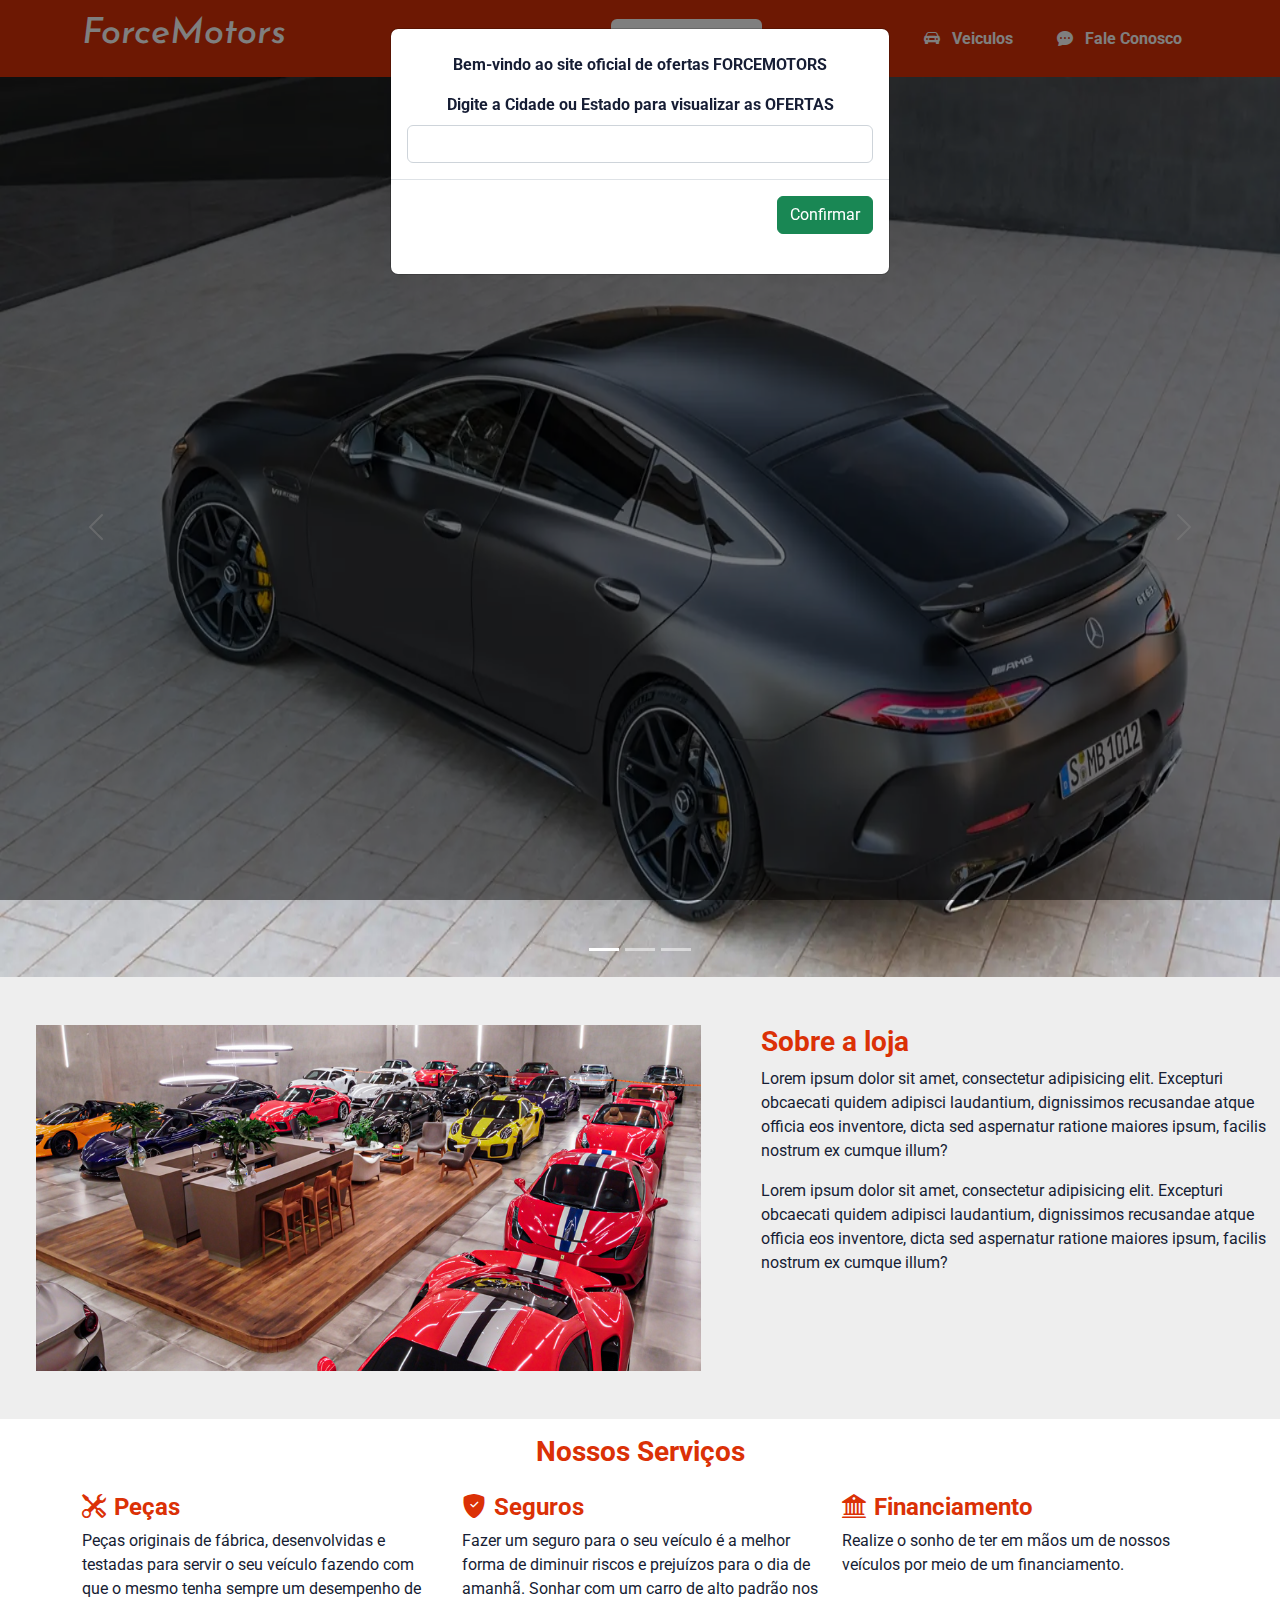
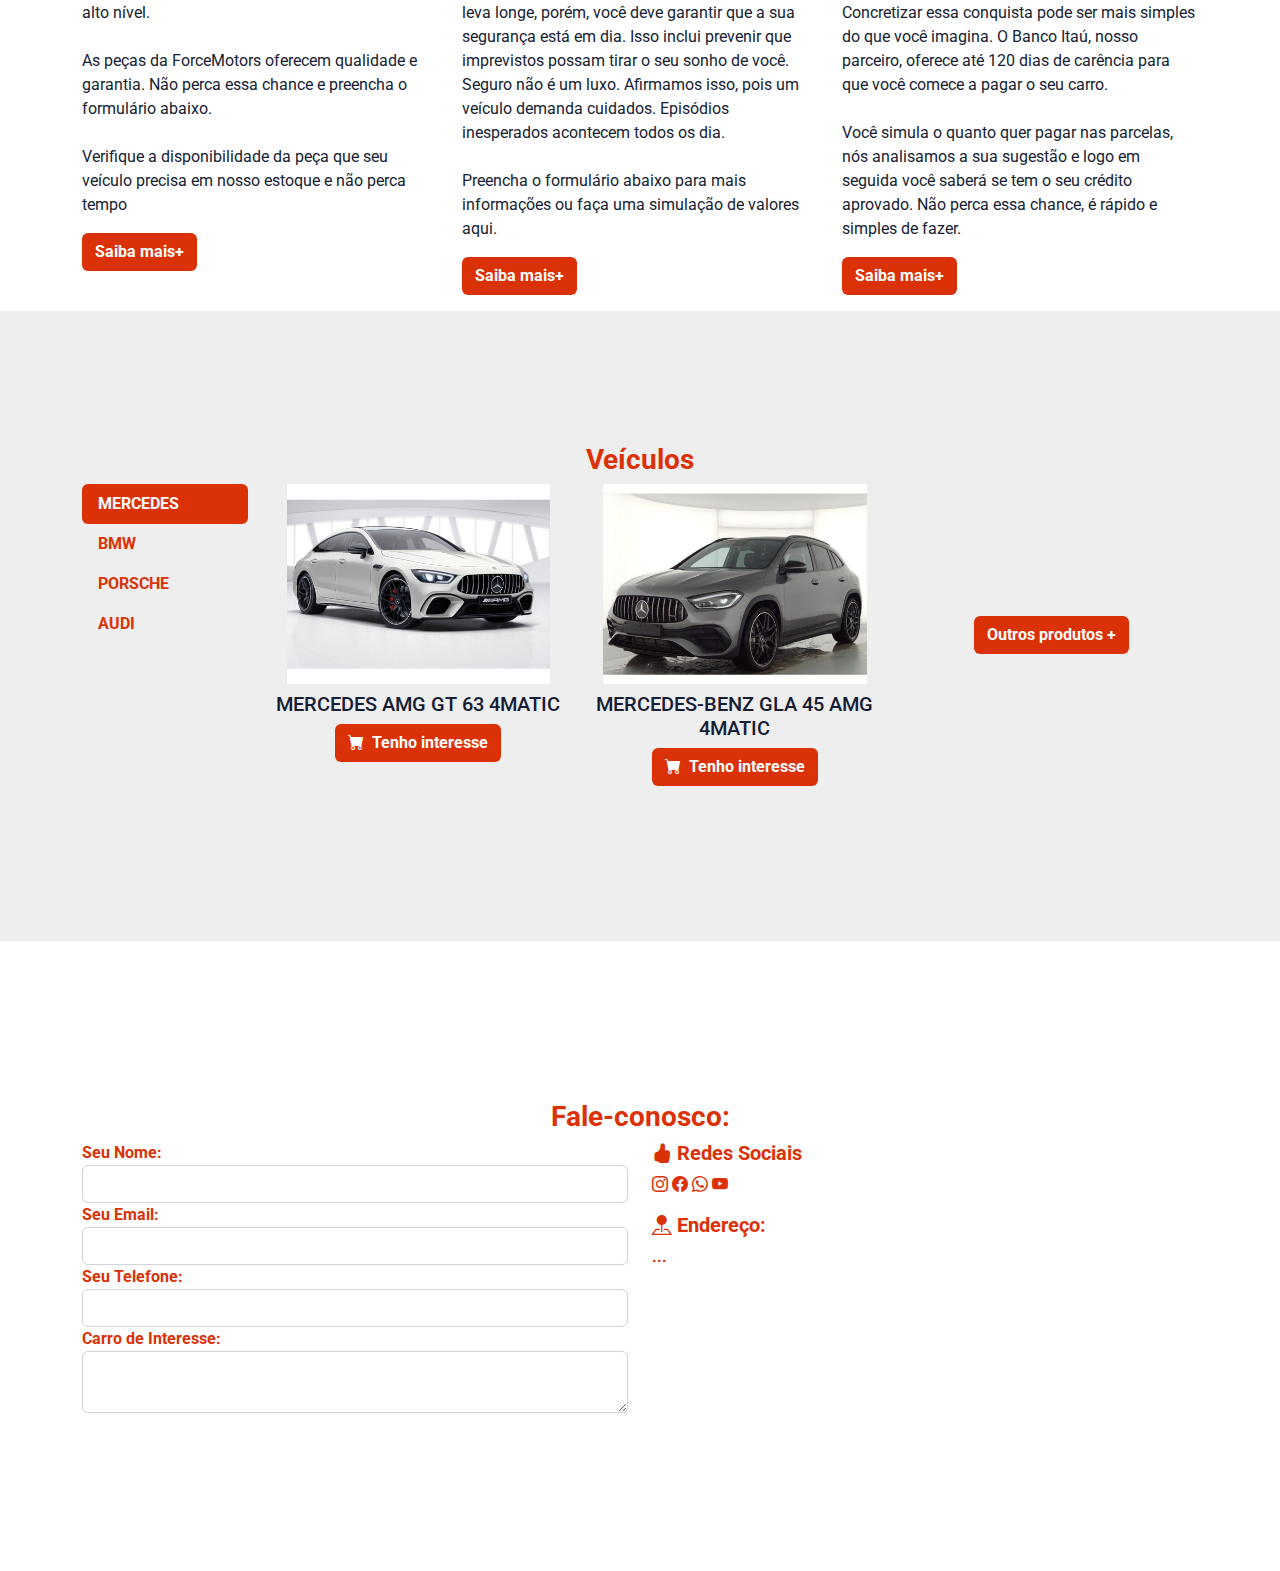
<file: index.html>
<!DOCTYPE html>
<html lang="pt-BR">
<head>
    <meta charset="UTF-8">
    <meta name="viewport" content="width=device-width, initial-scale=1.0">
    <title>Trabalho 03</title>
    <link rel="stylesheet" href="./lib/bootstrap.min.css">
    <link rel="stylesheet" href="https://cdn.jsdelivr.net/npm/bootstrap-icons@1.10.5/font/bootstrap-icons.css">
    <link rel="stylesheet" href="./main.css">
</head>
<body data-bs-spy="scroll" data-bs-target="#navbar" class="p-0 m-0 ">
    <div>
        <header id="navbar" class="navbar sticky-top">
            <div class="container">
                <h1 class="navbar-brand h1">ForceMotors</h1>
                <nav>
                    <ul class=" nav nav-pills">
                        <li class="nav-item">
                            <a href="#sobreAloja" class="nav-link fw-bold active">
                                <i class="bi bi-house"></i>
                                Sobre a Loja
                            </a>
                        </li>
                        <li class="nav-item">
                            <a href="#servicos" class="nav-link fw-bold">
                                <i class="bi bi-cart-fill"></i>
                                Serviços
                            </a>
                        </li>
                        <li class="nav-item">
                            <a href="#veiculos" class="nav-link fw-bold">
                                <i class="bi bi-car-front-fill"></i>
                                Veiculos
                            </a>
                        </li>
                        <li class="nav-item">
                            <a href="#contatos" class="nav-link fw-bold">
                                <i class="bi bi-chat-dots-fill"></i>
                                Fale Conosco
                            </a>
                        </li>
                    </ul>
                </nav>
            </div>
        </header>
        <section id="sobreAloja">
                <div id="carousel-top" class="carousel slide" data-bs-ride="carousel">
                    <div class="carousel-inner">
                        <div data-bs-interval="3000" class="carousel-item active">
                            <img class="" src="./images/carousel1.webp" alt="">
                        </div>
                        <div data-bs-interval="3000" class="carousel-item ">
                            <img class="" src="./images/carousel2.webp" alt="">
                        </div>
                        <div data-bs-interval="3000" class="carousel-item">
                            <img class="" src="./images/carousel3.webp" alt="">
                        </div>
                    </div>
                    <div class="carousel-indicators">
                        <button type="button" data-bs-target="#carousel-top" data-bs-slide-to="0" class="active" aria-current="true" aria-label="Slide 1"></button>
                        <button type="button" data-bs-target="#carousel-top" data-bs-slide-to="1" aria-label="Slide 2"></button>
                        <button type="button" data-bs-target="#carousel-top" data-bs-slide-to="2" aria-label="Slide 3"></button>
                    </div>
                    <button type="button" class="carousel-control-prev">
                        <span class="carousel-control-prev-icon" data-bs-target="#carousel-top" data-bs-slide="prev"></span>
                    </button>
                    <button type="button" class="carousel-control-next">
                        <span class="carousel-control-next-icon" data-bs-target="#carousel-top" data-bs-slide="next"></span>
                    </button>
                </div>
                <div class="row pt-5">
                    <div class="col-md-7 px-5 mb-5">
                        <img src="./images/Loja.jpg" alt="" class="w-100">
                    </div>
                    <div class="col-md-5">
                        <h3 class="text-colored">Sobre a loja</h3>
                        <p>Lorem ipsum dolor sit amet, consectetur adipisicing elit. Excepturi obcaecati quidem adipisci laudantium, dignissimos recusandae atque officia eos inventore, dicta sed aspernatur ratione maiores ipsum, facilis nostrum ex cumque illum?</p>
                        <p>Lorem ipsum dolor sit amet, consectetur adipisicing elit. Excepturi obcaecati quidem adipisci laudantium, dignissimos recusandae atque officia eos inventore, dicta sed aspernatur ratione maiores ipsum, facilis nostrum ex cumque illum?</p>
                    </div>
                </div>
        </section>
        <section class="py-3" id="servicos">
            <div class="container">
                <h3 class="text-center text-colored">Nossos Serviços</h3>
                <div class="row">
                    <div class="col-md-4">
                        <h4 class="text-colored pt-3"><i class="bi bi-tools"></i>Peças</h4>
                        <p>Peças originais de fábrica, desenvolvidas e testadas para servir o seu veículo fazendo com que o mesmo tenha sempre um desempenho de alto nível. <br><br> As peças da ForceMotors oferecem qualidade e garantia. Não perca essa chance e preencha o formulário abaixo. <br><br> Verifique a disponibilidade da peça que seu veículo precisa em nosso estoque e não perca tempo</p>
                        <Button class="btn btn-color">Saiba mais+</Button>
                    </div>
                    <div class="col-md-4">
                        <h4 class="text-colored pt-3"><i class="bi bi-shield-fill-check"></i>Seguros</h4>
                        <p>Fazer um seguro para o seu veículo é a melhor forma de diminuir riscos e prejuízos para o dia de amanhã. Sonhar com um carro de alto padrão nos leva longe, porém, você deve garantir que a sua segurança está em dia. Isso inclui prevenir que imprevistos possam tirar o seu sonho de você. 
                            Seguro não é um luxo. Afirmamos isso, pois um veículo demanda cuidados. Episódios inesperados acontecem todos os dia. <br><br> Preencha o formulário abaixo para mais informações ou faça uma simulação de valores aqui.
                        </p>
                        <Button class="btn btn-color">Saiba mais+</Button>
                    </div>
                    <div class="col-md-4">
                        <h4 class="text-colored pt-3"><i class="bi bi-bank2"></i>Financiamento</h4>
                        <p>Realize o sonho de ter em mãos um de nossos veículos por meio de um financiamento.
                            <br><br>Concretizar essa conquista pode ser mais simples do que você imagina. O Banco Itaú, nosso parceiro, oferece até 120 dias de carência para que você comece a pagar o seu carro. 
                            <br><br>Você simula o quanto quer pagar nas parcelas, nós analisamos a sua sugestão e logo em seguida você saberá se tem o seu crédito aprovado. Não perca essa chance, é rápido e simples de fazer.
                        </p>
                        <Button class="btn btn-color">Saiba mais+</Button>
                    </div>
                </div>
            </div>
        </section>
        <section class="py-3" id="veiculos">
            <div class="container">
                <h3 class="text-center text-colored">Veículos</h3>
                <div class="row">
                    <aside class="col-md-2">
                        <div >
                            <nav class="d-block nav nav-pills flex-collum nav-veiculos">
                                <button class="nav-link fw-bold text-start text-colored active" data-bs-toggle="tab" data-bs-target="#aba1">MERCEDES</button>
                                <button class="nav-link fw-bold text-start text-colored" data-bs-toggle="tab" data-bs-target="#aba2">BMW</button>
                                <button class="nav-link fw-bold text-start text-colored" data-bs-toggle="tab" data-bs-target="#aba3">PORSCHE</button>
                                <button class="nav-link fw-bold text-start text-colored" data-bs-toggle="tab" data-bs-target="#aba4">AUDI</button>
                            </nav>
                        </div>
                    </aside>
                    <div class="col-md-10">
                        <div class="tab-content">
                            <div class="tab-pane active" id="aba1">
                                <div class="row">
                                    <div class=" text-center col-md-4 pb-4 align-items-center">
                                        <img src="./images/produto1.jpg" alt="Carro amg gt 63">
                                        <h5 class="pt-2">MERCEDES AMG GT 63 4MATIC</h5>
                                        <button class="btn btn-color"> <i class="bi bi-cart-fill"></i>Tenho interesse</button>
                                    </div>
                                    <div class=" text-center col-md-4 pb-4 align-items-center">
                                        <img src="./images/produto2.png" alt="">
                                        <h5 class="pt-2">MERCEDES-BENZ GLA 45 AMG 4MATIC</h5>
                                        <button class="btn btn-color"> <i class="bi bi-cart-fill"></i>Tenho interesse</button>
                                    </div>
                                    <div class=" text-center col-md-4 pb-4 align-items-center">
                                        <button class="btn btn-color d-flex margin-button">Outros produtos +</button>
                                    </div>
                                </div>
                            </div>
                            <div class="tab-pane" id="aba2">
                                <h4 class="d-flex justify-content-center pt-5">Sem carros disponiveis no momento</h4>
                            </div>
                            <div class="tab-pane" id="aba3">
                                <div class="row">
                                    <div class=" text-center col-md-4 pb-4 align-items-center">
                                        <img src="./images/produto6.jpg" alt="">
                                        <h5 class="pt-2">PORSCHE 911 GT3 RS</h5>
                                        <button class="btn btn-color"> <i class="bi bi-cart-fill"></i>Tenho interesse</button>
                                    </div>
                                    <div class=" text-center col-md-4 pb-4 align-items-center">
                                        <img src="./images/produto5.jpg" alt="">
                                        <h5 class="pt-2">PORSCHE 911 Turbo S Coupé</h5>
                                        <button class="btn btn-color"> <i class="bi bi-cart-fill"></i>Tenho interesse</button>
                                    </div>
                                    <div class=" text-center col-md-4 pb-4 align-items-center">
                                        <button class="btn btn-color d-flex margin-button">Outros produtos +</button>
                                    </div>
                                </div>
                            </div>
                            <div class="tab-pane" id="aba4">
                                <div class="row">
                                    <div class="text-center col-md-4 pb-4 align-items-center">
                                        <img src="./images/produto4.png" alt="">
                                        <h5 class="pt-2">Audi R8 Spyder V10 Performance </h5>
                                        <button class="btn btn-color"> <i class="bi bi-cart-fill"></i>Tenho interesse</button>
                                    </div>
                                    <div class=" text-center col-md-4 pb-4 align-items-center">
                                        <button class="btn btn-color d-flex margin-button">Outros produtos +</button>
                                    </div>
                                </div>
                            </div>
                        </div>
                    </div>

                    
                    
                    
                    
                    
                    
                    
                </div>
            </div>
        </section>
        <section class="py-3" id="contatos">
            <div class="container">
                <h3 class="text-center text-colored">Fale-conosco:</h3>
                <div class="row">
                    <div class="col-md-6">
                        <form >
                            <label class="text-colored" for="#name" class="form-label">Seu Nome:</label>
                            <input id="name" type="text" class="form-control">
                            <label class="text-colored" for="#email" class="form-label">Seu Email:</label>
                            <input id="email" type="email" class="form-control">
                            <label class="text-colored" for="#number" class="form-label">Seu Telefone:</label>
                            <input id="number" type="tel" class="form-control">
                            <label class="text-colored" for="#interesse" class="form-label">Carro de Interesse:</label>
                            <textarea id="interesse" class="form-control"></textarea>
                        </form>
                    </div>
                    <div class="col-md-6">
                        <h5 class="text-colored">
                            <i class="bi bi-hand-thumbs-up-fill"></i>
                            Redes Sociais
                        </h5>
                        <p class="text-colored">
                            <i class="bi bi-instagram"></i>
                            <i class="bi bi-facebook"></i>
                            <i class="bi bi-whatsapp"></i>
                            <i class="bi bi-youtube"></i>
                        </p>
                        <h5 class="text-colored">
                            <i class="bi bi-pin-map-fill"></i>
                            Endereço:
                        </h5>
                        <p class="text-colored">
                            ...
                        </p>
                    </div>
                </div>
            </div>
        </section>
    </div>
    <div class="modal" data-bs-backdrop="static" name="modal" id="modal">
        <div class="modal-dialog">
            <div class="modal-content py-4 fw-bold">
                <div class="form-header">
                    Bem-vindo ao site oficial de ofertas FORCEMOTORS
                </div>
                <div class="modal-body">
                    <Form>
                        <label for="#modal-input" class="form-label">Digite a Cidade ou Estado para visualizar as OFERTAS</label>
                        <input type="text" class="form-control" id="modal-input">
                    </Form>
                </div>
                <div class="modal-footer">
                    <button type="submit" class="btn btn-success" data-bs-dismiss="modal">Confirmar</button>
                </div>
            </div>
        </div>
    </div>
    <script src="./lib/bootstrap.bundle.min.js"></script>
    <script>
        document.addEventListener('DOMContentLoaded' , function(){
            const modalExemplo = new bootstrap.Modal('#modal');
            modalExemplo.show();
        })
    </script>
</body>
</html>
</file>
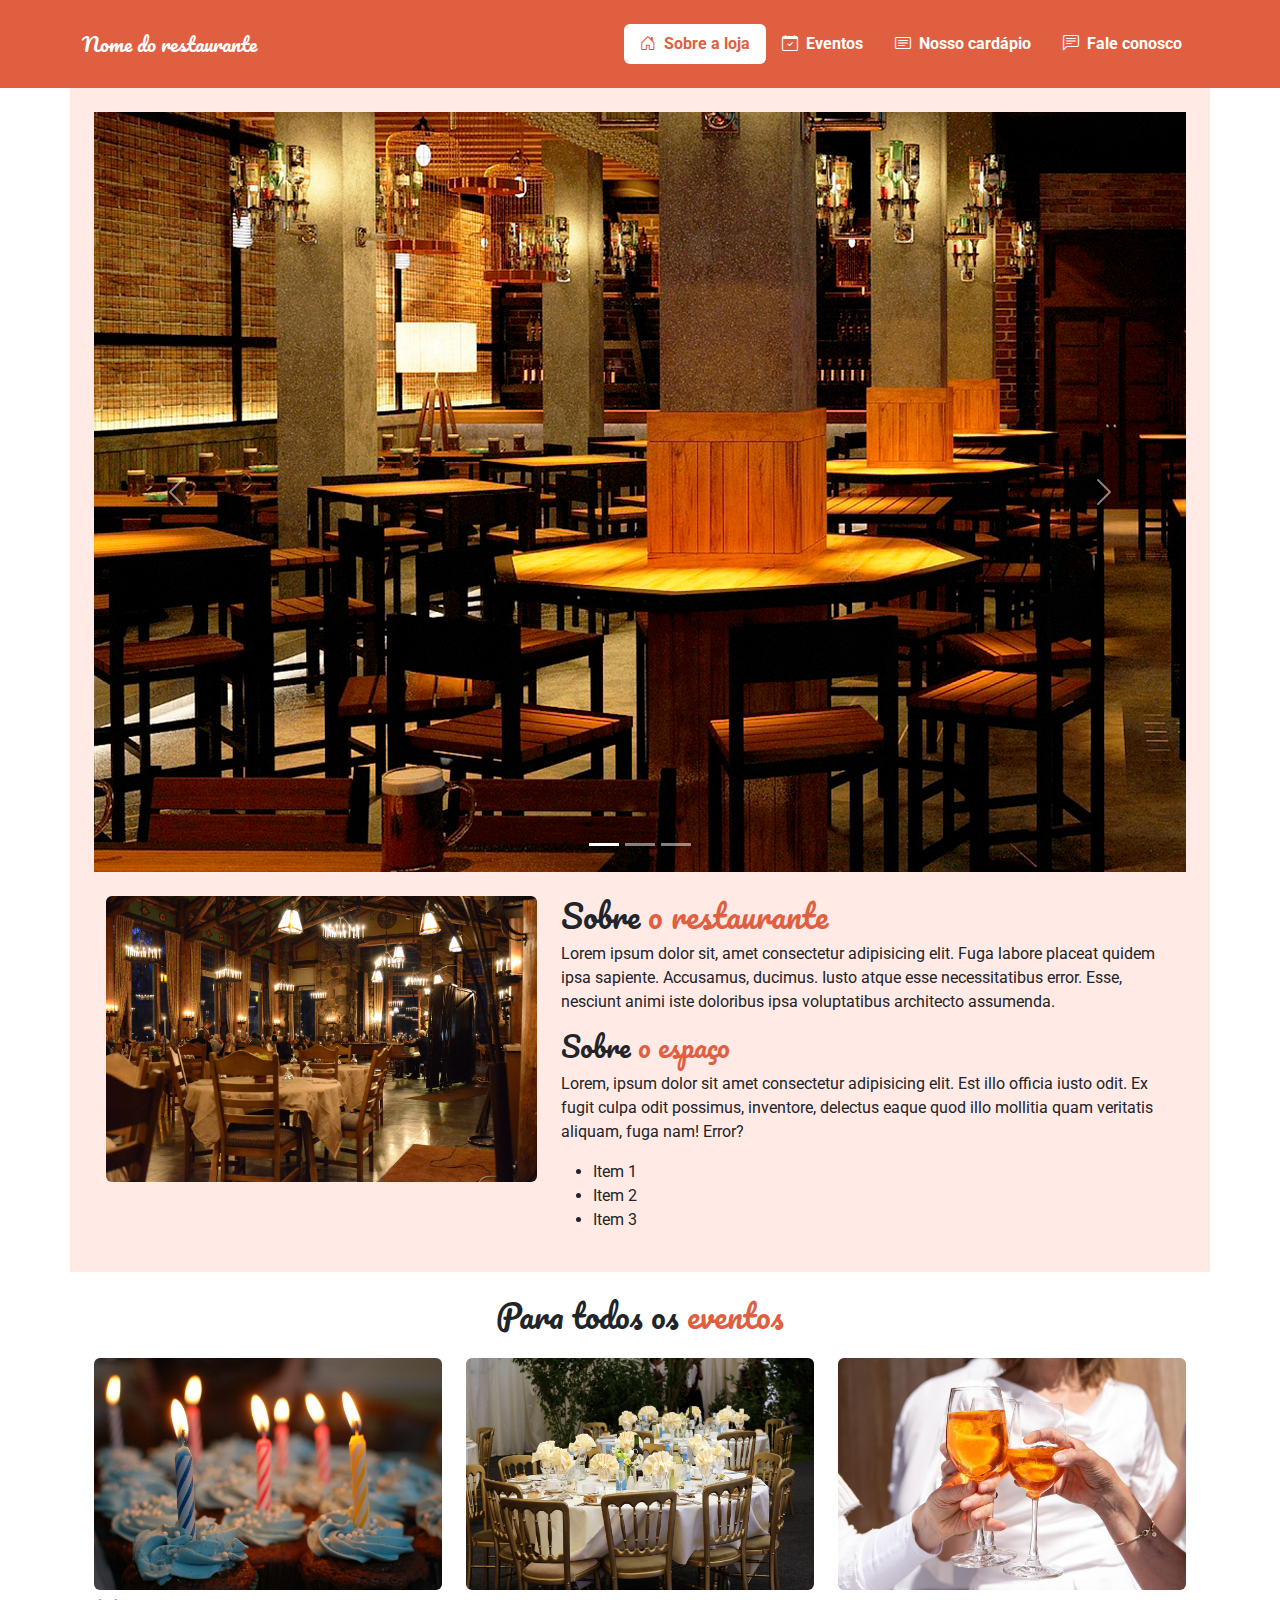
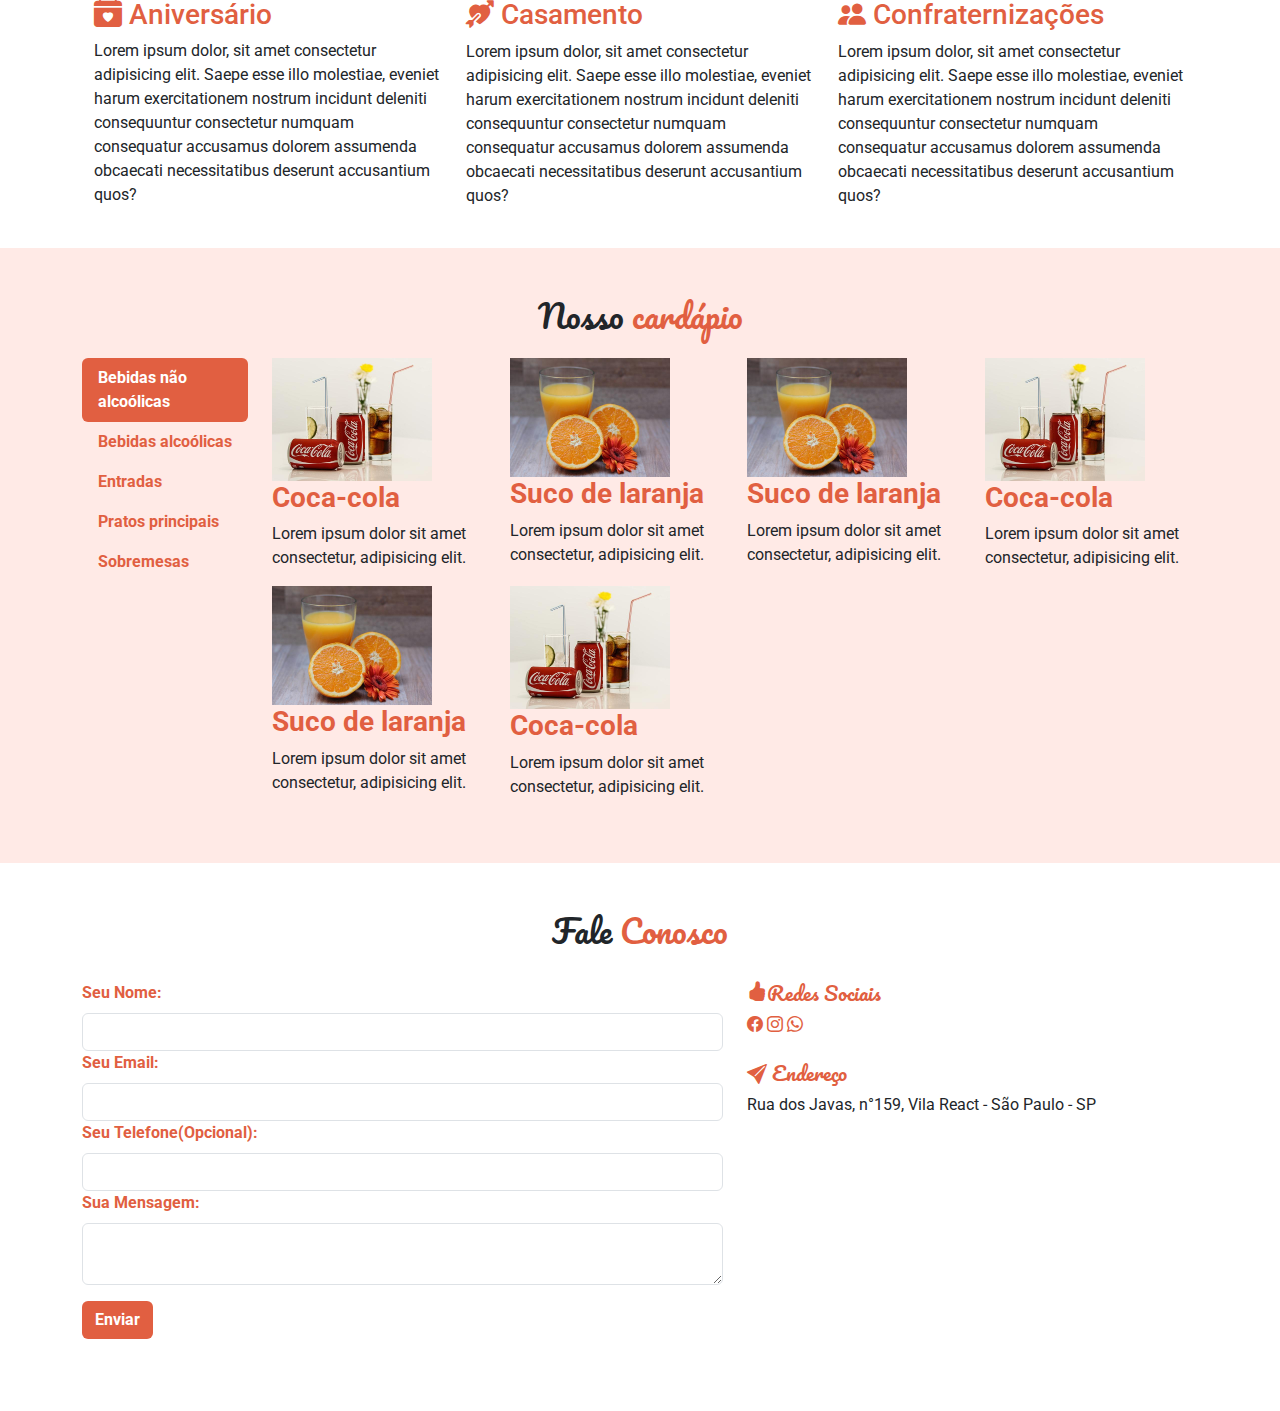
<file: teste/index.html>
<!DOCTYPE html>
<html lang="pt-BR">
<head>
    <meta charset="UTF-8">
    <meta name="viewport" content="width=device-width, initial-scale=1.0">
    <title>Document</title>
    <link rel="stylesheet" href="./lib/bootstrap.min.css">
    <link rel="stylesheet" href="https://cdn.jsdelivr.net/npm/bootstrap-icons@1.10.5/font/bootstrap-icons.css">
    <style>
        @import url('https://fonts.googleapis.com/css2?family=Pacifico&family=Roboto:ital,wght@0,400;0,700;1,400&display=swap');
        body{
            font-family: 'Roboto', sans-serif;
        }
        .navbar{
            background: #e15f41;
        }
        .nav .nav-link.active{
            background-color: #fff;
            color: #e15f41;
        }
        .nav .nav-link,
        .navbar-brand,
        .navbar-brand:hover,
        .nav-cardapio .nav-link.active:hover{
            color: #fff;
        }
        .navbar-toggler{
            background-color: #ffffffe7;
            margin-bottom: 16px;
        }
        .section-title{
            font-family: 'Pacifico', cursive;
        }
        .section-title span,
        .text-colored{
            color: #e15f41;
        }
        #sobreOrestaurante, #cardapio{
            background: #ffeae6;
        }
        .nav-cardapio .nav-link{
            color: #e15f41;
        }
        .nav-cardapio .nav-link.active{
            background-color: #e15f41;
            color: #fff;
        }
        .nav-cardapio .nav-link:hover{
            color: #e15f41;
        }
        #contato button{
            background-color: #e15f41;
            color: #fff;
        }
        @media (max-width:767px){
            .carrousel-item img{
                height:280px;
            }
        }
    </style>
</head>
<body data-bs-spy="scroll">
    <header class="navbar navbar-expand-lg sticky-top p-4">
        <div class="container">
            <h1 class="navbar-brand m-0 section-title">Nome do restaurante</h1>
            <button class="d-md-none navbar-toggler"     data-bs-toggle="collapse" data-bs-target="#menu-nav" >
                <span class="navbar-toggler-icon"></span>
            </button>
            <nav id="menu-nav" class="navbar-collapse collapse justify-content-end">
                <ul  class="nav nav-pills d-block d-md-flex">
                    <li class="nav-item fw-bold"> 
                        <a class="nav-link active" href="#sobreOrestaurante">
                            <i class="bi bi-house-door me-1"></i>
                            Sobre a loja
                        </a>
                    </li>
                    <li class="nav-item fw-bold"> 
                        <a class="nav-link" href="#eventos">
                            <i class="bi bi-calendar-check me-1"></i>
                            Eventos
                        </a>
                    </li>
                    <li class="nav-item fw-bold"> 
                        <a class="nav-link" href="#cadapio">
                            <i class="bi bi-card-text me-1"></i>
                            Nosso cardápio
                        </a>
                    </li>
                    <li class="nav-item fw-bold disabled"> 
                        <a class="nav-link" href="#contato">
                            <i class="bi bi-chat-left-text me-1"></i>
                            Fale conosco
                        </a>
                    </li>
                </ul>
            </nav>
        </div>
    </header>
    <section class="container p-4" id="sobreOrestaurante">
        <div class="carousel slide" data-bs-ride="carousel" id="carousel-1">
            <div class="carousel-inner">
                <div class="carousel-item active" data-bs-interval="3000">
                    <img src="./images/slides/slide1.png" alt="">
                </div>
                <div class="carousel-item" data-bs-interval="3000">
                    <img src="./images/slides/slide2.png" alt="">
                </div>
                <div class="carousel-item" data-bs-interval="3000">
                    <img src="./images/slides/slide3.png" alt="">
                </div>
            </div>
            <button type="button" class="carousel-control-prev" data-bs-target="#carousel-1" data-bs-toggle="prev">
                <span class="carousel-control-prev-icon"></span>
            </button>
            <button type="button" class="carousel-control-next" data-bs-target="#carousel-1" data-bs-toggle="next">
                <span class="carousel-control-next-icon"></span>
            </button>
            <div class="carousel-indicators">
                <button type="button" data-bs-target="#carousel-1" data-bs-slide-to="0" class="active"></button>
                <button type="button" data-bs-target="#carousel-1" data-bs-slide-to="1"></button>
                <button type="button" data-bs-target="#carousel-1" data-bs-slide-to="2"></button>
            </div>
        </div>
        <div class="pt-4">
            <div class="container">
                <div class="row">
                    <div class="col-md-5">
                        <img src="./images/restaurante.jpg" class="d-block w-100 rounded" alt="">
                    </div>
                    <div class="col-md-7 mt-3 mt-md-0">
                        <h2 class="section-title">Sobre <span>o restaurante</span></h2>
                        <p>Lorem ipsum dolor sit, amet consectetur adipisicing elit. Fuga labore placeat quidem ipsa sapiente. Accusamus, ducimus. Iusto atque esse necessitatibus error. Esse, nesciunt animi iste doloribus ipsa voluptatibus architecto assumenda.</p>
                        <h3 class="section-title">Sobre <span>o espaço</span></h3>
                        <p>Lorem, ipsum dolor sit amet consectetur adipisicing elit. Est illo officia iusto odit. Ex fugit culpa odit possimus, inventore, delectus eaque quod illo mollitia quam veritatis aliquam, fuga nam! Error?</p>
                        <ul>
                            <li>Item 1</li>
                            <li>Item 2</li>
                            <li>Item 3</li>
                        </ul>
                    </div>
                </div>
            </div>
        </div>
    </section>
    <section class="container p-4" id="eventos">
        <div>
            <h2 class="section-title text-center">
                Para todos os <span>eventos</span>
            </h2>
            <div class="row mt-4">
                <div class="col-md-4">
                    <img src="./images/eventos/aniversario.jpg" alt="" class="d-block w-100 rounded">
                    <h3 class="text-colored pt-2">
                        <i class="bi bi-calendar-heart-fill"></i>
                        Aniversário
                    </h3>
                    <p>Lorem ipsum dolor, sit amet consectetur adipisicing elit. Saepe esse illo molestiae, eveniet harum exercitationem nostrum incidunt deleniti consequuntur consectetur numquam consequatur accusamus dolorem assumenda obcaecati necessitatibus deserunt accusantium quos?</p>
                </div>
                <div class="col-md-4">
                    <img src="./images/eventos/casamento.jpg" alt="" class="d-block w-100 rounded">
                    <h3 class="text-colored pt-2">
                        <i class="bi bi-arrow-through-heart-fill"></i>
                        Casamento
                    </h3>
                    <p>Lorem ipsum dolor, sit amet consectetur adipisicing elit. Saepe esse illo molestiae, eveniet harum exercitationem nostrum incidunt deleniti consequuntur consectetur numquam consequatur accusamus dolorem assumenda obcaecati necessitatibus deserunt accusantium quos?</p>
                </div>
                <div class="col-md-4">
                    <img src="./images/eventos/confraternizacoes.jpg" alt="" class="d-block w-100 rounded">
                    <h3 class="text-colored pt-2">
                        <i class="bi bi-people-fill"></i>
                        Confraternizações
                    </h3>
                    <p>Lorem ipsum dolor, sit amet consectetur adipisicing elit. Saepe esse illo molestiae, eveniet harum exercitationem nostrum incidunt deleniti consequuntur consectetur numquam consequatur accusamus dolorem assumenda obcaecati necessitatibus deserunt accusantium quos?</p>
                </div>
            </div>
        </div>
    </section>
    <section id="cardapio" class="pt-5 pb-5">
        <div class="container">
            <div class="row">
                <h2 class="section-title text-center mb-4">
                    Nosso <span class="text-colored">cardápio</span>
                </h2>
            </div>
            <div class="row">
                <aside class="col-md-2">
                    <nav class="d-block nav nav-pills flex-collum nav-cardapio">
                        <button data-bs-target="#aba1" data-bs-toggle="tab" type="button" class="nav-link fw-bold text-start text-colored active">Bebidas não alcoólicas</button>
                        <button data-bs-target="#aba2" data-bs-toggle="tab" type="button" class="nav-link fw-bold text-start text-colored ">Bebidas alcoólicas</button>
                        <button data-bs-target="#aba3" data-bs-toggle="tab" type="button" class="nav-link fw-bold text-start text-colored ">Entradas</button>
                        <button data-bs-target="#aba4" data-bs-toggle="tab" type="button" class="nav-link fw-bold text-start text-colored ">Pratos principais</button>
                        <button data-bs-target="#aba5" data-bs-toggle="tab" type="button" class="nav-link fw-bold text-start text-colored ">Sobremesas</button>
                    </nav>
                </aside>
                <div class="col-md-10">
                <div class="tab-content">
                    <div class="tab-pane active" id="aba1">
                        <div class="row">
                            <div class="col-md-3">
                                <img class="d-block w-75" src="images/cardapio/bebidas/coca-cola.jpg" alt="">
                                <h3 class="text-colored fw-bold">Coca-cola</h3>
                                <p>Lorem ipsum dolor sit amet consectetur, adipisicing elit.</p>
                            </div>
                            <div class="col-md-3">
                                <img class="d-block w-75" src="images/cardapio/bebidas/suco.jpg" alt="">
                                <h3 class="text-colored fw-bold">Suco de laranja</h3>
                                <p>Lorem ipsum dolor sit amet consectetur, adipisicing elit.</p>
                            </div>
                            <div class="col-md-3">
                                <img class="d-block w-75" src="images/cardapio/bebidas/suco.jpg" alt="">
                                <h3 class="text-colored fw-bold">Suco de laranja</h3>
                                <p>Lorem ipsum dolor sit amet consectetur, adipisicing elit.</p>
                            </div>
                            <div class="col-md-3">
                                <img class="d-block w-75" src="images/cardapio/bebidas/coca-cola.jpg" alt="">
                                <h3 class="text-colored fw-bold">Coca-cola</h3>
                                <p>Lorem ipsum dolor sit amet consectetur, adipisicing elit.</p>
                            </div>
                            <div class="col-md-3">
                                <img class="d-block w-75" src="images/cardapio/bebidas/suco.jpg" alt="">
                                <h3 class="text-colored fw-bold">Suco de laranja</h3>
                                <p>Lorem ipsum dolor sit amet consectetur, adipisicing elit.</p>
                            </div>
                            <div class="col-md-3">
                                <img class="d-block w-75" src="images/cardapio/bebidas/coca-cola.jpg" alt="">
                                <h3 class="text-colored fw-bold">Coca-cola</h3>
                                <p>Lorem ipsum dolor sit amet consectetur, adipisicing elit.</p>
                            </div>
                        </div>
                    </div>
                    <div class="tab-pane" id="aba2">
                        <div class="row">
                            <div class="col-md-3">
                                <img class="d-block w-75" src="images/cardapio/bebidas/vinho.jpg" alt="">
                                <h3 class="text-colored fw-bold">Vinho</h3>
                                <p>Lorem ipsum dolor sit amet consectetur, adipisicing elit.</p>
                            </div>
                            <div class="col-md-3">
                                <img class="d-block w-75" src="images/cardapio/bebidas/vinho.jpg" alt="">
                                <h3 class="text-colored fw-bold">Vinho</h3>
                                <p>Lorem ipsum dolor sit amet consectetur, adipisicing elit.</p>
                            </div>
                            <div class="col-md-3">
                                <img class="d-block w-75" src="images/cardapio/bebidas/vinho.jpg" alt="">
                                <h3 class="text-colored fw-bold">Vinho</h3>
                                <p>Lorem ipsum dolor sit amet consectetur, adipisicing elit.</p>
                            </div>
                            <div class="col-md-3">
                                <img class="d-block w-75" src="images/cardapio/bebidas/cerveja.jpg" alt="">
                                <h3 class="text-colored fw-bold">Cerveja</h3>
                                <p>Lorem ipsum dolor sit amet consectetur, adipisicing elit.</p>
                            </div>
                            <div class="col-md-3">
                                <img class="d-block w-75" src="images/cardapio/bebidas/cerveja.jpg" alt="">
                                <h3 class="text-colored fw-bold">Cerveja</h3>
                                <p>Lorem ipsum dolor sit amet consectetur, adipisicing elit.</p>
                            </div>
                            <div class="col-md-3">
                                <img class="d-block w-75" src="images/cardapio/bebidas/vinho.jpg" alt="">
                                <h3 class="text-colored fw-bold">Vinho</h3>
                                <p>Lorem ipsum dolor sit amet consectetur, adipisicing elit.</p>
                            </div>
                        </div>
                    </div>
                    <div class="tab-pane" id="aba3">
                        <div class="row">
                            <div class="col-md-3">
                                <img class="d-block w-75" src="images/cardapio/entradas/entrada.jpg" alt="">
                                <h3 class="text-colored fw-bold">Entrada</h3>
                                <p>Lorem ipsum dolor sit amet consectetur, adipisicing elit.</p>
                            </div>
                            <div class="col-md-3">
                                <img class="d-block w-75" src="images/cardapio/entradas/entrada.jpg" alt="">
                                <h3 class="text-colored fw-bold">Entrada</h3>
                                <p>Lorem ipsum dolor sit amet consectetur, adipisicing elit.</p>
                            </div>
                            <div class="col-md-3">
                                <img class="d-block w-75" src="images/cardapio/entradas/entrada.jpg" alt="">
                                <h3 class="text-colored fw-bold">Entrada</h3>
                                <p>Lorem ipsum dolor sit amet consectetur, adipisicing elit.</p>
                            </div>
                            <div class="col-md-3">
                                <img class="d-block w-75" src="images/cardapio/entradas/entrada.jpg" alt="">
                                <h3 class="text-colored fw-bold">Entrada</h3>
                                <p>Lorem ipsum dolor sit amet consectetur, adipisicing elit.</p>
                            </div>
                            <div class="col-md-3">
                                <img class="d-block w-75" src="images/cardapio/entradas/entrada.jpg" alt="">
                                <h3 class="text-colored fw-bold">Entrada</h3>
                                <p>Lorem ipsum dolor sit amet consectetur, adipisicing elit.</p>
                            </div>
                        </div>
                    </div>
                    <div class="tab-pane" id="aba4">
                        <div class="row">
                            <div class="col-md-3">
                                <img class="d-block w-75" src="images/cardapio/pratos/pizza.jpg" alt="">
                                <h3 class="text-colored fw-bold">Pizza</h3>
                                <p>Lorem ipsum dolor sit amet consectetur, adipisicing elit.</p>
                            </div>
                            <div class="col-md-3">
                                <img class="d-block w-75" src="images/cardapio/pratos/salmao.jpg" alt="">
                                <h3 class="text-colored fw-bold">Salmão</h3>
                                <p>Lorem ipsum dolor sit amet consectetur, adipisicing elit.</p>
                            </div>
                            <div class="col-md-3">
                                <img class="d-block w-75" src="images/cardapio/pratos/pizza.jpg" alt="">
                                <h3 class="text-colored fw-bold">Pizza</h3>
                                <p>Lorem ipsum dolor sit amet consectetur, adipisicing elit.</p>
                            </div>
                            <div class="col-md-3">
                                <img class="d-block w-75" src="images/cardapio/pratos/salmao.jpg" alt="">
                                <h3 class="text-colored fw-bold">Salmão</h3>
                                <p>Lorem ipsum dolor sit amet consectetur, adipisicing elit.</p>
                            </div>
                            <div class="col-md-3">
                                <img class="d-block w-75" src="images/cardapio/pratos/pizza.jpg" alt="">
                                <h3 class="text-colored fw-bold">Pizza</h3>
                                <p>Lorem ipsum dolor sit amet consectetur, adipisicing elit.</p>
                            </div>
                            <div class="col-md-3">
                                <img class="d-block w-75" src="images/cardapio/pratos/salmao.jpg" alt="">
                                <h3 class="text-colored fw-bold">Salmão</h3>
                                <p>Lorem ipsum dolor sit amet consectetur, adipisicing elit.</p>
                            </div>
                        </div>
                    </div>
                    <div class="tab-pane" id="aba5">
                        <div class="row">
                            <div class="col-md-3">
                                <img class="d-block w-75" src="images/cardapio/sobremesas/bolo.jpg" alt="">
                                <h3 class="text-colored fw-bold">Bolo</h3>
                                <p>Lorem ipsum dolor sit amet consectetur, adipisicing elit.</p>
                            </div>
                            <div class="col-md-3">
                                <img class="d-block w-75" src="images/cardapio/sobremesas/cupcake.jpg" alt="">
                                <h3 class="text-colored fw-bold">Cupcake</h3>
                                <p>Lorem ipsum dolor sit amet consectetur, adipisicing elit.</p>
                            </div>
                            <div class="col-md-3">
                                <img class="d-block w-75" src="images/cardapio/sobremesas/bolo.jpg" alt="">
                                <h3 class="text-colored fw-bold">Bolo</h3>
                                <p>Lorem ipsum dolor sit amet consectetur, adipisicing elit.</p>
                            </div>
                            <div class="col-md-3">
                                <img class="d-block w-75" src="images/cardapio/sobremesas/cupcake.jpg" alt="">
                                <h3 class="text-colored fw-bold">Cupcake</h3>
                                <p>Lorem ipsum dolor sit amet consectetur, adipisicing elit.</p>
                            </div>
                            <div class="col-md-3">
                                <img class="d-block w-75" src="images/cardapio/sobremesas/bolo.jpg" alt="">
                                <h3 class="text-colored fw-bold">Bolo</h3>
                                <p>Lorem ipsum dolor sit amet consectetur, adipisicing elit.</p>
                            </div>
                            <div class="col-md-3">
                                <img class="d-block w-75" src="images/cardapio/sobremesas/cupcake.jpg" alt="">
                                <h3 class="text-colored fw-bold">Cupcake</h3>
                                <p>Lorem ipsum dolor sit amet consectetur, adipisicing elit.</p>
                            </div>
                        </div>
                    </div>
                </div> 
                </div>
            </div>
        </div>
    </section>
    <section id="contato" class="p-4">
        <div class="container">
            <div class="row">
                <h2 class="section-title text-center py-4">Fale <span>Conosco</span></h2>
            </div>
            <div class="row">
                <div class="col-md-7 mb-5">
                    <form>
                        <label class="form-label fw-bold text-colored" for="#nome">Seu Nome:</label>
                        <input class="form-control" id="nome" type="text">
                        <label class="form-label fw-bold text-colored" for="#email">Seu Email:</label>
                        <input class="form-control" id="email" type="email">
                        <label class="form-label fw-bold text-colored" for="#telefone">Seu Telefone(Opcional):</label>
                        <input class="form-control" id="telefone" type="tel">
                        <label class="form-label fw-bold text-colored" for="#mensagem">Sua Mensagem:</label>
                        <textarea class="form-control" id="mensagem"></textarea>
                        <button type="submit" class="btn fw-bold mt-3" >Enviar</button>
                    </form>
                </div>
                <div class="col-md-5">
                            <h5 class="section-title text-colored d-flex">
                            <i class="bi bi-hand-thumbs-up-fill d-flex"></i>
                            Redes Sociais</h3>
                            <div class="text-colored">
                                <i class="bi bi-facebook"></i>
                                <i class="bi bi-instagram"></i>
                                <i class="bi bi-whatsapp"></i>
                            </div>
                            <h5 class="pt-4 section-title text-colored">
                                <i class="bi bi-send-fill"></i>
                                Endereço
                            </h5>
                            <p>Rua dos Javas, n°159, Vila React - São Paulo - SP</p>
                </div>
            </div>
        </div>
    </section>
    <script src="./lib/bootstrap.bundle.min.js"></script>
</body>
</html>
</file>
<file: main.css>
@import url('https://fonts.googleapis.com/css2?family=Josefin+Sans:ital,wght@1,100&display=swap');
        @import url('https://fonts.googleapis.com/css2?family=Josefin+Sans:wght@100&display=swap');
        @import url('https://fonts.googleapis.com/css2?family=Pacifico&family=Roboto:ital,wght@0,400;0,700;1,400&display=swap');
        body{
            font-family: 'Roboto', sans-serif;
            width: 100vw;
        }
        *{
            margin: 0;
            padding: 0;
            box-sizing: border-box;
            color: #161d34;
        }
        section{
            max-width: 100vw;
            overflow: hidden;
        }
        header{
            background-color: #db3106;
        }
        header ul li a {
            text-decoration: none;
        }
        header .nav .nav-link{
            color: #ffffff;
        }
        header .nav .nav-link:hover,
        header .nav .nav-link.active:hover{
            background-color: #474545fd;
            color: #fefefe;
        }
        header .nav .nav-link.active,
        header .nav .nav-link.active i{
            background-color: #fefefe;
            color: #282728;
        }
        header .nav li{
            margin-left: 12px;
        }
        .h1,
        .h1:hover{
            font-style: italic;
            font-family: 'Josefin Sans', sans-serif;
            color: #ffffff;
            font-size: 36px;
        }
        #sobreAloja,
        #veiculos{
            background-color: #eeeeee;
        }
        #sobreAloja .carousel img{
            width: 100vw;
            height: 100vh;
            overflow-y: hidden;
        }
        h4 i,
        #veiculos i,
        header i{
            margin-right: 8px;
            color: #fefefe;
        }
        #veiculos img{
            align-content: center;
            max-width: 90%;
            height: 200px;
            overflow-y: hidden;
        }
        .btn-color,
        .btn-color:hover{
            background-color: #db3106;
            color: #fefefe;
            font-weight: bold;
        }
        #veiculos .col-md-4{
            display: flex;
            flex-direction: column;
        }
        .text-colored,
        .text-colored i{
            color: #db3106;
            font-weight: bold;
        }
        .nav-veiculos .nav-link.active,
        .nav-veiculos .nav-link.active:hover{
            width: 100%;
            background-color: #db3106;
            color: #fefefe;
        }
        .nav-veiculos  .nav-link:hover{
            color: #db3106;
        }
        #veiculos, #contatos{
            height: 70vh;
            display: flex;
            align-items: center;
        }
        .margin-button{
            margin:auto;
        }
        .margin-button:hover{
            background-color: #db3106;
            color: #fefefe;
        }
        #modal{
            text-align: center;
        }
</file>
